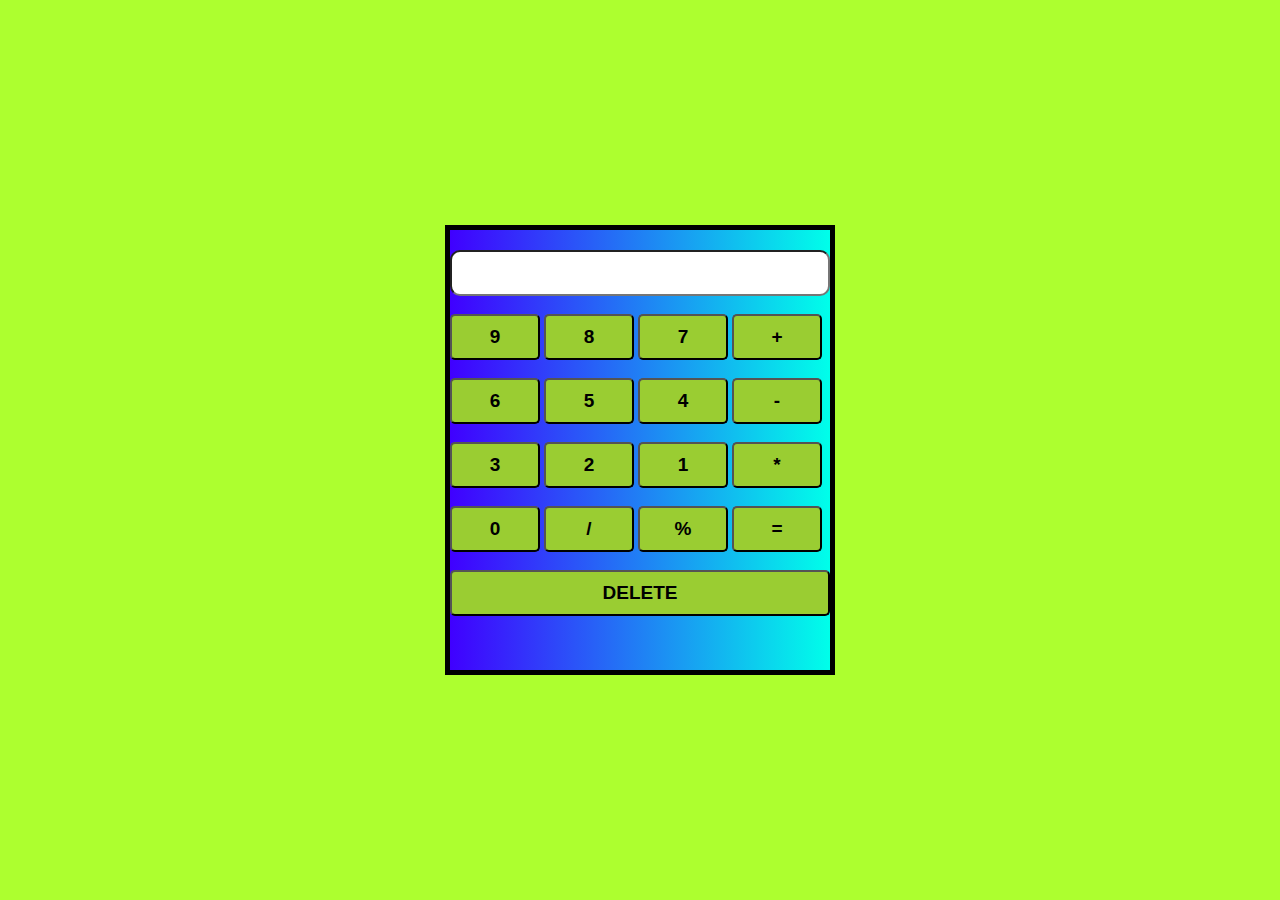
<file: calculator/calci.html>
<!DOCTYPE html>
<html lang="en">
<head>
    <meta charset="UTF-8">
    <meta name="viewport" content="width=device-width, initial-scale=1.0">
    <title>Calculator</title>
    <link rel="stylesheet" href="calci.css">
</head>
<body>
  <div class="box">
      <form name="cal">
          <input type="text" name="display">
          <br><br>
          <input type="button" value="9" onclick="cal.display.value+='9'">
          <input type="button" value="8" onclick="cal.display.value+='8'">
          <input type="button" value="7" onclick="cal.display.value+='7'">
          <input type="button" value="+" onclick="cal.display.value+='+'">
          <br><br>
          <input type="button" value="6" onclick="cal.display.value+='6'">
          <input type="button" value="5" onclick="cal.display.value+='5'">
          <input type="button" value="4" onclick="cal.display.value+='4'">
          <input type="button" value="-" onclick="cal.display.value+='-'">
          <br><br>
          <input type="button" value="3" onclick="cal.display.value+='3'">
          <input type="button" value="2" onclick="cal.display.value+='2'">
          <input type="button" value="1" onclick="cal.display.value+='1'">
          <input type="button" value="*" onclick="cal.display.value+='*'">
          <br><br>
          <input type="button" value="0" onclick="cal.display.value+='0'">
          <input type="button" value="/" onclick="cal.display.value+='/'">
          <input type="button" value="%" onclick="cal.display.value+='%'">
          <input type="button" value="=" onclick="cal.display.value = eval(cal.display.value)">
          <br><br>
          <input type="button" value="DELETE" onclick="cal.display.value = ''" id="delete">
      </form>
  </div>
</body>
</html>
</file>
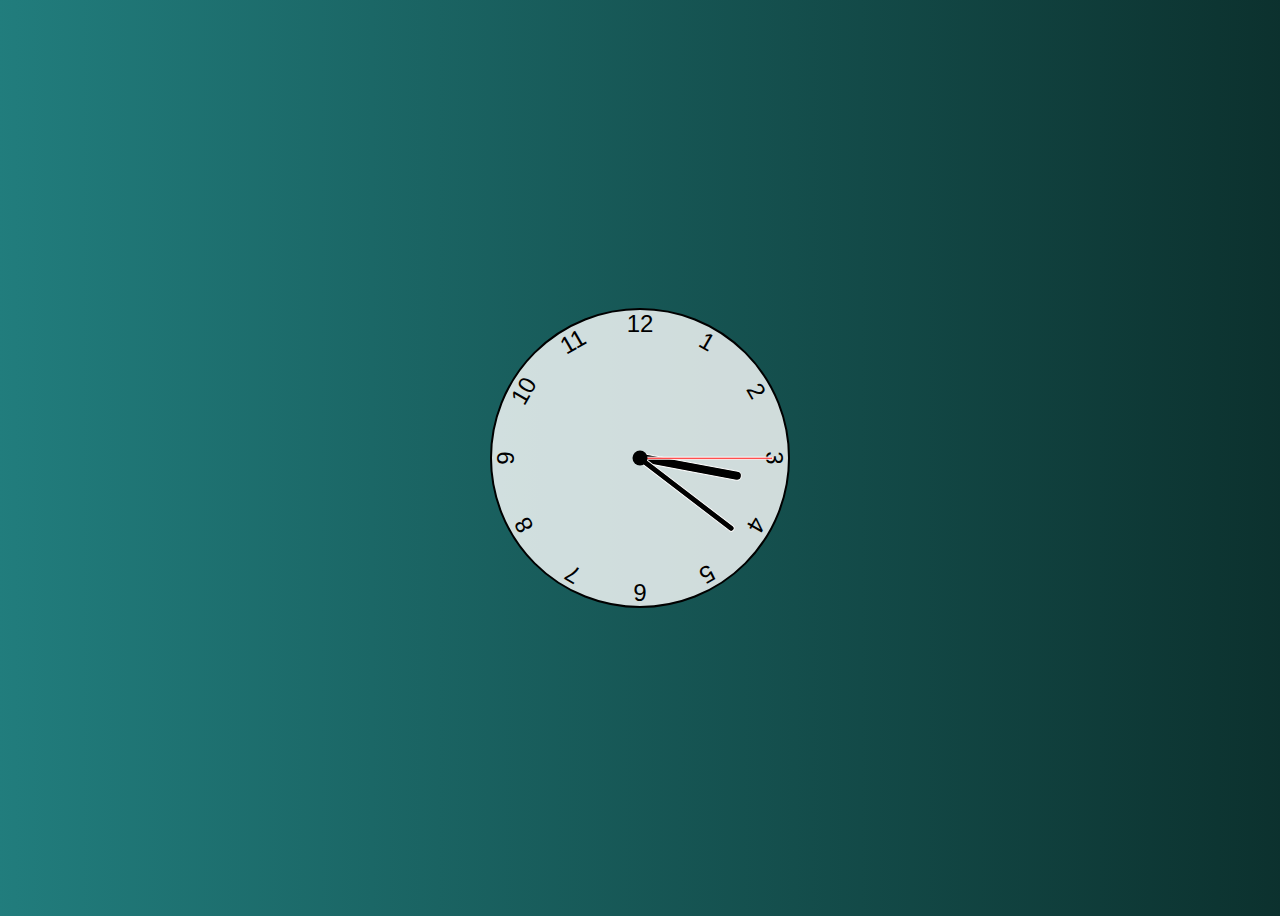
<file: clock/clock.html>
<!DOCTYPE html>
<html lang="en">
<head>
  <meta charset="UTF-8">
  <meta name="viewport" content="width=device-width, initial-scale=1.0">
  <meta http-equiv="X-UA-Compatible" content="ie=edge">
  <title>Clock</title>
  <link rel="stylesheet" href="clock.css">
</head>
<body>
  <div class="clock">
    <div class="hand hour" data-hour-hand></div>
    <div class="hand minute" data-minute-hand></div>
    <div class="hand second" data-second-hand></div>
    <div class="number number1">1</div>
    <div class="number number2">2</div>
    <div class="number number3">3</div>
    <div class="number number4">4</div>
    <div class="number number5">5</div>
    <div class="number number6">6</div>
    <div class="number number7">7</div>
    <div class="number number8">8</div>
    <div class="number number9">9</div>
    <div class="number number10">10</div>
    <div class="number number11">11</div>
    <div class="number number12">12</div>
  </div>
</body>
<script>
    setInterval(setClock, 1000)

const hourHand = document.querySelector('[data-hour-hand]')
const minuteHand = document.querySelector('[data-minute-hand]')
const secondHand = document.querySelector('[data-second-hand]')

function setClock() {
  const currentDate = new Date()
  const secondsRatio = currentDate.getSeconds() / 60
  const minutesRatio = (secondsRatio + currentDate.getMinutes()) / 60
  const hoursRatio = (minutesRatio + currentDate.getHours()) / 12
  setRotation(secondHand, secondsRatio)
  setRotation(minuteHand, minutesRatio)
  setRotation(hourHand, hoursRatio)
}

function setRotation(element, rotationRatio) {
  element.style.setProperty('--rotation', rotationRatio * 360)
}

setClock()
</script>
</html>
</file>
<file: calculator/calci.css>
*{
    box-sizing: border-box;
    -webkit-box-sizing: border-box;
    -moz-box-sizing: border-box;
}

body{
    background: greenyellow
}

.box{
    position: absolute;
    top: 0;
    bottom: 0;
    left: 0;
    right: 0;
    width: 390px;
    height: 50%;
    margin: auto;
    border: 5px solid black;
    background: linear-gradient(to right, hsl(255,100%,50%), hsl(175,100%,50%));
}

input[type=text]
{
    width: 100%;
    font-weight: bold;
    font-size: 19px;
    padding: 10px;
    margin-top: 20px;
    border-radius: 10px;
}


input[type=button]{
    position: relative;
    background: yellowgreen;
    text-align: center;
    padding: 10px;
    font-size: 19px;
    font-weight: bold;
    width: 90px;
    border-radius: 5px;
}

#delete{
    width: 100%;
}
</file>
<file: clock/clock.css>
*, *::before,*::after {
    box-sizing: border-box;
    font-family: Gotham Rounded, sans-serif;
  }
  
  body {
    background: linear-gradient(to right, hsl(180, 58%, 31%), hsl(175, 61%, 12%));
    display: flex;
    justify-content: center;
    align-items: center;
    min-height: 100vh;
    overflow: hidden;
  }
  
  .clock {
    width: 300px;
    height: 300px;
    background-color: rgba(255, 255, 255, 0.8);
    border-radius: 50%;
    border: 2px solid black;
    position: relative;
  }
  
  .clock .number {
    --rotation: 0;
    position: absolute;
    width: 100%;
    height: 100%;
    text-align: center;
    transform: rotate(var(--rotation));
    font-size: 1.5rem;
  }
  
  .clock .number1 { --rotation: 30deg; }
  .clock .number2 { --rotation: 60deg; }
  .clock .number3 { --rotation: 90deg; }
  .clock .number4 { --rotation: 120deg; }
  .clock .number5 { --rotation: 150deg; }
  .clock .number6 { --rotation: 180deg; }
  .clock .number7 { --rotation: 210deg; }
  .clock .number8 { --rotation: 240deg; }
  .clock .number9 { --rotation: 270deg; }
  .clock .number10 { --rotation: 300deg; }
  .clock .number11 { --rotation: 330deg; }
  
  .clock .hand {
    --rotation: 0;
    position: absolute;
    bottom: 50%;
    left: 50%;
    border: 1px solid white;
    border-top-left-radius: 10px;
    border-top-right-radius: 10px;
    transform-origin: bottom;
    z-index: 10;
    transform: translateX(-50%) rotate(calc(var(--rotation) * 1deg));
  }
  
  .clock::after {
    content: '';
    position: absolute;
    background-color: black;
    z-index: 11;
    width: 15px;
    height: 15px;
    top: 50%;
    left: 50%;
    transform: translate(-50%, -50%);
    border-radius: 50%;
  }
  
  .clock .hand.second {
    width: 3px;
    height: 45%;
    background-color: red;
  }
  
  .clock .hand.minute {
    width: 7px;
    height: 40%;
    background-color: black;
  }
  
  .clock .hand.hour {
    width: 10px;
    height: 35%;
    background-color: black;
  }
</file>
